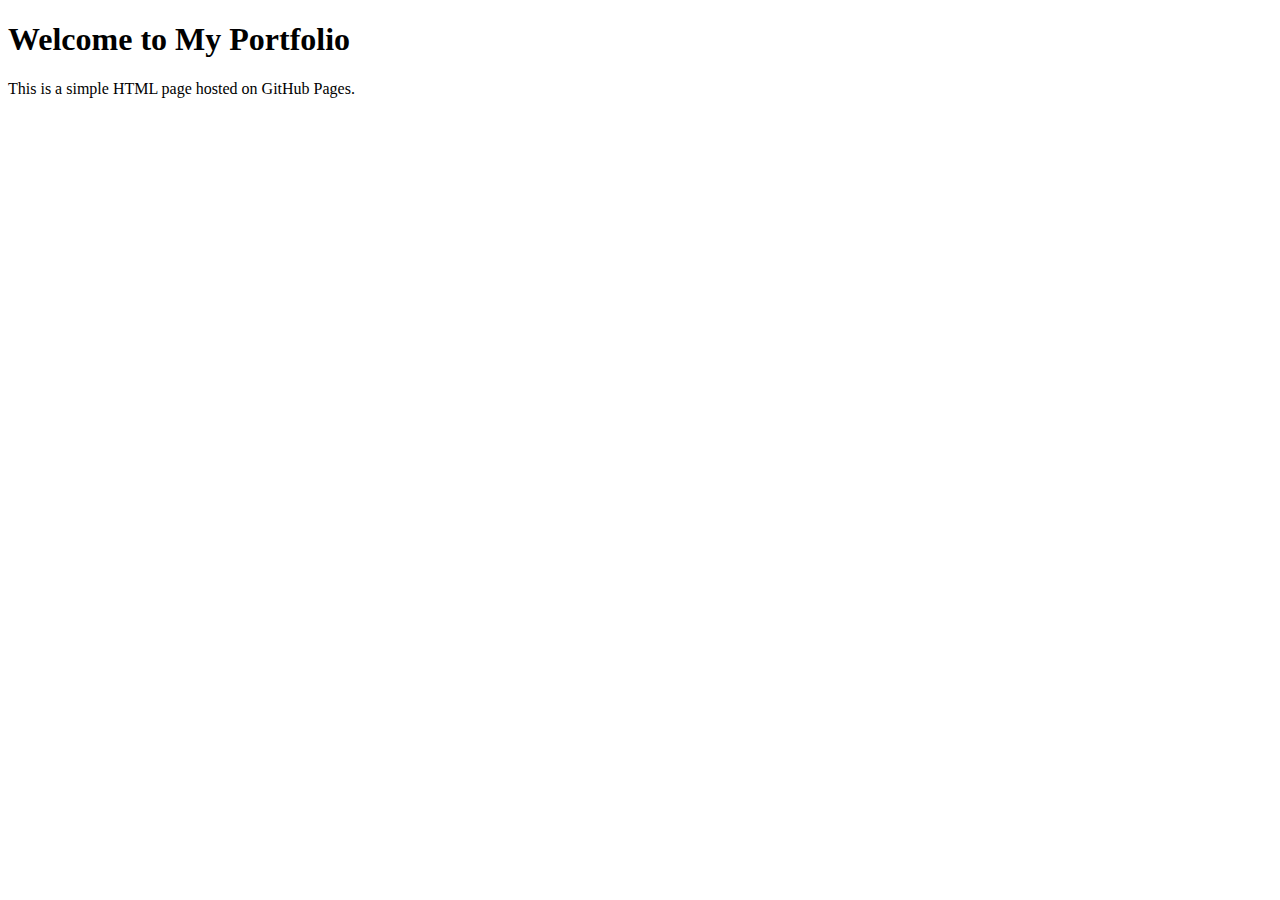
<file: index.html>
<!DOCTYPE html>
<html lang="en">
<head>
  <meta charset="UTF-8">
  <meta name="viewport" content="width=device-width, initial-scale=1.0">
  <title>My Portfolio</title>
</head>
<body>
  <h1>Welcome to My Portfolio</h1>
  <p>This is a simple HTML page hosted on GitHub Pages.</p>
</body>
</html>
</file>
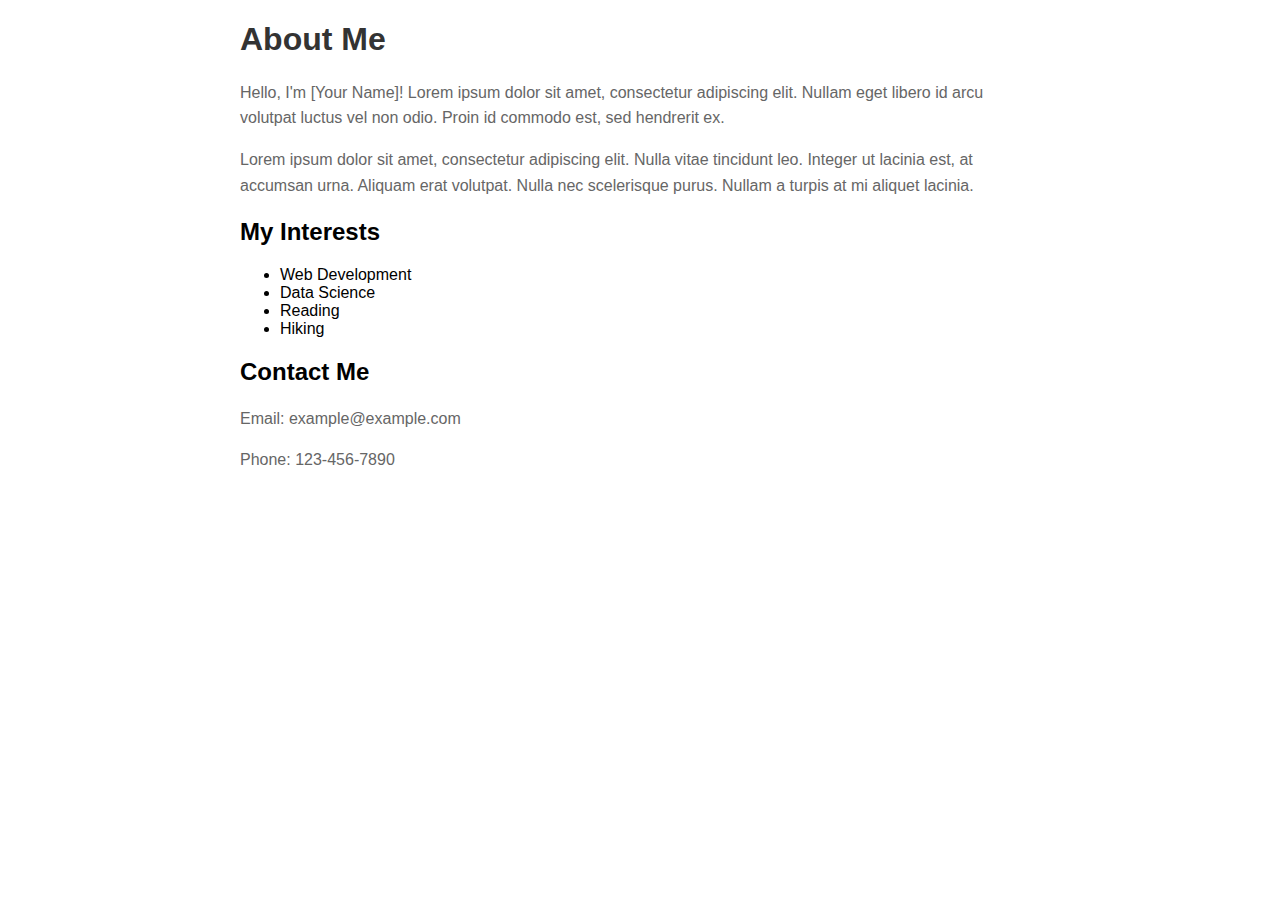
<file: about.html>
<!DOCTYPE html>
<html lang="en">
<head>
    <meta charset="UTF-8">
    <meta name="viewport" content="width=device-width, initial-scale=1.0">
    <title>About Me</title>
    <style>
        body {
            font-family: Arial, sans-serif;
            margin: 20px;
            padding: 0;
        }
        .container {
            max-width: 800px;
            margin: 0 auto;
        }
        h1 {
            color: #333;
        }
        p {
            line-height: 1.6;
            color: #666;
        }
    </style>
</head>
<body>
    <div class="container">
        <h1>About Me</h1>
        <p>Hello, I'm [Your Name]! Lorem ipsum dolor sit amet, consectetur adipiscing elit. Nullam eget libero id arcu volutpat luctus vel non odio. Proin id commodo est, sed hendrerit ex.</p>
        <p>Lorem ipsum dolor sit amet, consectetur adipiscing elit. Nulla vitae tincidunt leo. Integer ut lacinia est, at accumsan urna. Aliquam erat volutpat. Nulla nec scelerisque purus. Nullam a turpis at mi aliquet lacinia.</p>
        <h2>My Interests</h2>
        <ul>
            <li>Web Development</li>
            <li>Data Science</li>
            <li>Reading</li>
            <li>Hiking</li>
        </ul>
        <h2>Contact Me</h2>
        <p>Email: example@example.com</p>
        <p>Phone: 123-456-7890</p>
    </div>
</body>
</html>
</file>
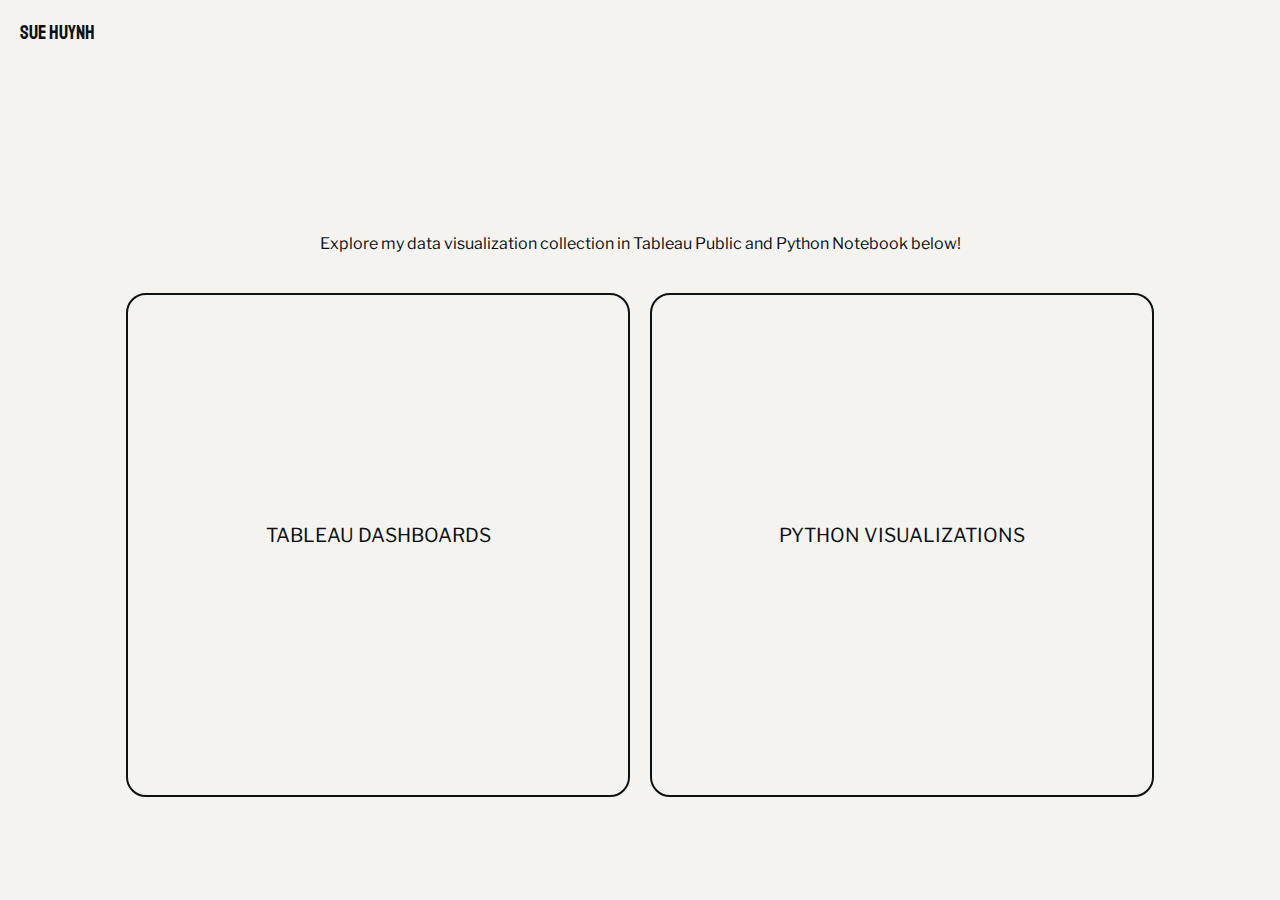
<file: viz.html>
<!DOCTYPE html>
<html lang="en">
<head>
    <meta charset="UTF-8">
    <meta name="viewport" content="width=device-width, initial-scale=1.0">
    <title>Visualization</title>
    <link rel="stylesheet" href="styles.css">
</head>
<body>
    <div class="menubar">
        <a href="index.html">SUE HUYNH</a>
    </div>
    <div class="container">
        <p class="intro-text">Explore my data visualization collection in Tableau Public and Python Notebook below!</p>
        <div class="button-container">
            <a href="https://public.tableau.com/app/profile/sue.huynh/vizzes" class="viz-button" id="tableau">
                <span>TABLEAU DASHBOARDS</span>
                <div class="arrow">&#8594;</div>
            </a>
            <a href="https://medium.com/@nguyenhuynh01.nh/list/data-visualization-58929122170c" class="viz-button" id="python">
                <span>PYTHON VISUALIZATIONS</span>
                <div class="arrow">&#8594;</div>
            </a>
        </div>
    </div>
</body>
</html>
</file>
<file: styles.css>
/* Import Google Fonts */
@import url('https://fonts.googleapis.com/css2?family=Libre+Franklin:wght@400;700&family=Staatliches&display=swap');

body {
    margin: 0;
    padding: 0;
    font-family: 'Libre Franklin', Arial, sans-serif;
    background-color: #f5f3ef;
    display: flex;
    justify-content: center;
    align-items: center;
    height: 100vh;
}

.container {
    text-align: center;
}

h1 {
    font-size: 6em;
    margin: 0;
    color: #0B1215;
    font-family: 'Staatliches';
    transition: transform 0.3s;
    display: inline-block;
    position: relative;
}

.subtitle {
    font-size: 1.2em;
    color: #666;
    margin: 20px 0 60px;
}

.h1-link {
    text-decoration: none;
    color: inherit;
    display: inline-block;
    position: relative; /* Ensure the ::after is positioned relative to the link */
}

.h1-link::after {
    content: "";
    position: absolute;
    left: 0;
    right: 0;
    bottom: -5px; /* Adjust this value to set the distance between text and underline */
    height: 2px;
    background-color: #0B1215;
    transform: scaleX(0);
    transform-origin: bottom left;
    transition: transform 0.3s ease;
}

.h1-link:hover::after {
    transform: scaleX(1);
}

.h1-link:hover h1 {
    transform: scale(1.1); /* Zoom to 110% */
}

.button-container {
    display: flex;
    justify-content: center;
    gap: 40px;
}

.button {
    display: inline-block;
    padding: 15px 30px;
    font-size: 1em;
    color: #0B1215;
    text-decoration: none;
    border: 2px solid #0B1215;
    border-radius: 10px;
    transition: background-color 0.3s, color 0.3s;
}

.button:hover {
    background-color: #0B1215;
    color: #F4F1EB;
}

/* Styles for viz.html */
.menubar {
    width: 100%;
    display: flex;
    align-items: center;
    background-color: #f5f3ef;
    padding: 20px 40px; /* Add padding to create space around the menubar */
    font-family: 'Staatliches', cursive;
    position: absolute;
    top: 0;
    left: -20px;
}

.menubar a {
    text-decoration: none;
    font-size: 20px;
    color: #0B1215;
    transition: transform 0.3s ease; /* Only apply transform effect */
    position: relative; /* Required for the ::after pseudo-element */
}

.menubar a:hover {
    transform: scale(1.1); /* Zoom to 110% */
}
.menubar a::after {
    content: "";
    position: absolute;
    left: 0;
    right: 0;
    bottom: -5px; /* Adjust this value to set the distance between text and underline */
    height: 1px;
    background-color: #0B1215;
    transform: scaleX(0);
    transform-origin: center;
    transition: transform 0.3s ease;
}

.menubar a:hover::after {
    transform: scaleX(1);
}
.container {
    text-align: center;
    margin-top: 80px; /* Adjust margin to create space below the menubar */
}

.intro-text {
    font-size: 1em;
    color: #0B1215;
    margin-top: 50px;
    margin-bottom: 30px; /* Adjust margin to create space between the paragraph and the buttons */
}

.button-container {
    display: flex;
    justify-content: center;
    gap: 20px; /* Adjust gap to control space between buttons */
}

.viz-button {
    display: flex;
    flex-direction: column;
    justify-content: center;
    align-items: center;
    width: 500px;
    height: 500px;
    border: 2px solid;
    border-radius: 20px;
    text-decoration: none;
    color: #0B1215;
    font-size: 1.2em;
    transition: all 0.3s ease;
    position: relative;
    background-color: #f5f3ef;
}

.viz-button#tableau {
    border-color: #0B1215;
    color: #0B1215;
}

.viz-button#python {
    border-color: #0B1215;
    color: #0B1215;
}

.viz-button span {
    margin-bottom: 20px;
}

.arrow {
    font-size: 2em;
    opacity: 0;
    position: absolute;
    bottom: 10px;
    right: 10px;
    transition: opacity 0.3s ease;
}

.viz-button:hover .arrow {
    opacity: 1;
}

.viz-button:hover {
    transform: scale(1.05);
    background-color: transparent;
}

.viz-button:hover#tableau {
    background-color: #0B1215;
    color: #f5f3ef;
}

.viz-button:hover#python {
    background-color: #0B1215;
    color: #f5f3ef;
}

.gallery-container {
    margin: 0 auto;
    max-width: 1000px; /* Adjust the maximum width of the container */
    padding-top: 20px; /* Ensure space from the top */
    padding-bottom: 20px; /* Added padding to the bottom */
}

.intro-text {
    text-align: center;
    margin-bottom: 40px;
}

.gallery {
    display: flex;
    justify-content: space-between;
    overflow-x: auto; /* Enable horizontal scrolling */
    padding: 20px 20px; /* Add padding to the top, bottom, left and right */
    gap: 20px; /* Add gap between the items */
}

.gallery-item {
    display: block;
    width: 300px;
    text-decoration: none;
    padding: 20px;
    color: #0B1215;
    transition: transform 0.3s ease;
}

.gallery-item:hover {
    transform: scale(1.1);
}

.gallery-item img {
    width: 100%;
    border-radius: 10px;
}

.description {
    margin-top: 10px;
}

.description h3 {
    margin: 0;
    font-size: 1.2em;
    font-family: 'Staatliches';
    color: #0B1215;
    font-weight: bold;
}

.description p {
    margin: 5px 0;
    font-size: 1em;
    color: #555;
}
.sub p {
    font-size: 0.9em;
    font-style: italic;
    color: #999;
}
.content-wrapper {
    display: flex;
    justify-content: center;
    margin-bottom: 0px;
}
.column {
    flex: 1;
}

.middle-column {
    flex: 2.5;
    padding: 0 20px;
}
/* Link styles */
a {
    color: black; /* Set link color to black */
    text-decoration: underline; /* Always underline links */
}

a:visited {
    color: #555; /* Set visited link color to black */
}

a:hover {
    color: black; /* Ensure hover link color is also black */
}

a:active {
    color: black; /* Ensure active link color is also black */
}
</file>
